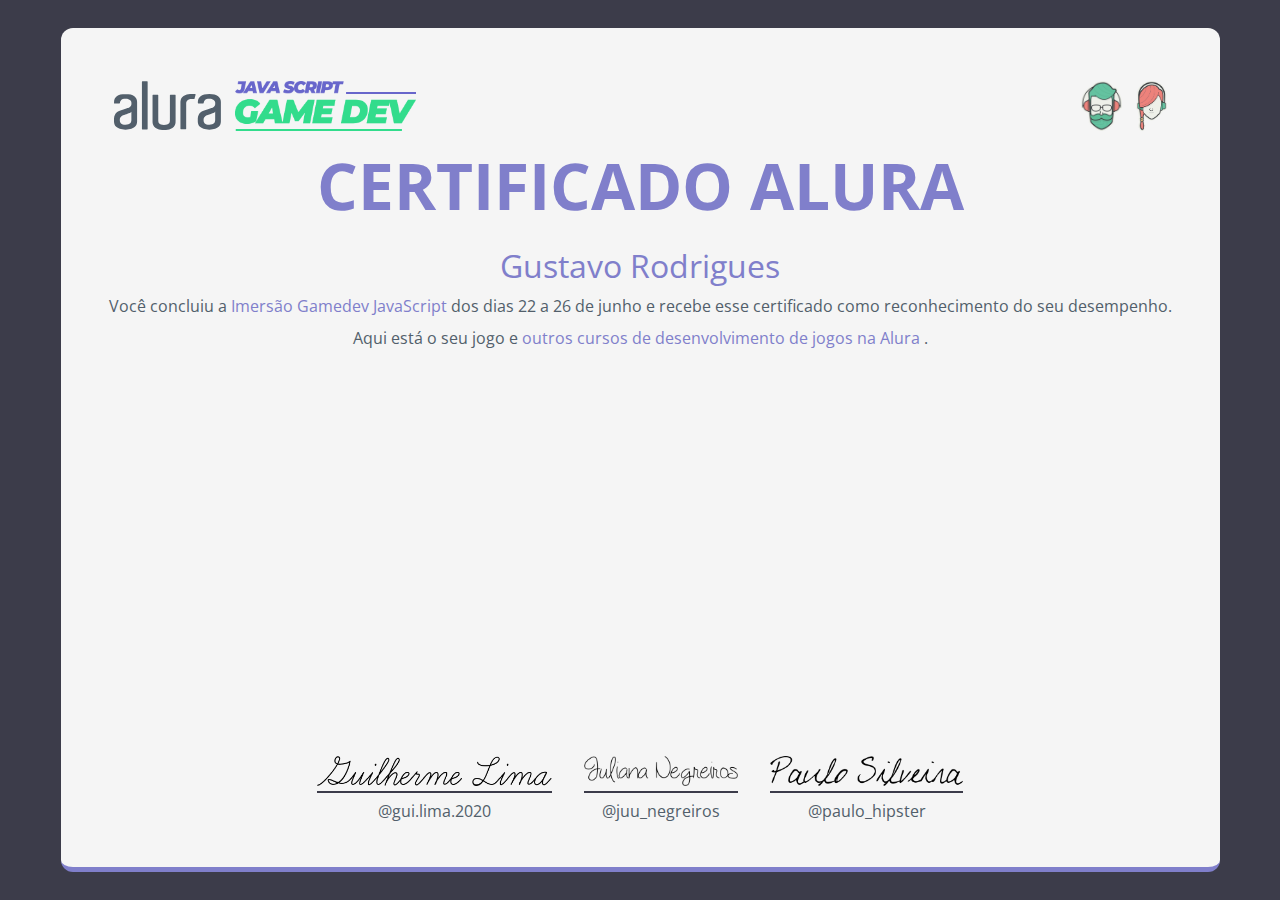
<file: Certificado-Alura/index.html>
<!DOCTYPE html>
<html lang="en" dir="ltr">
  <head>
    <meta charset="utf-8">
    <title>Certificado Imersão Gamedev Javascript</title>
    <link rel="stylesheet" href="./reset.css">
    <link rel="stylesheet" href="./index.css">
  </head>
  <body>
    <div class="container">
      <header>
        <div class="logos">
          <div class="logo-container">
              <a href="https://www.alura.com.br/">
              <img src="./assets/logo-alura.svg" class="logo" alt="">
            </a>
            <a href="https://www.alura.com.br/imersao-gamedev-javascript">
              <img src="./assets/gamedev-logo.png" class="logo" alt="">
            </a>
          </div>
          <div class="logo-container">
            <img src="./assets/gamedev-logo-hipster-1.png" class="logo" alt="">
            <img src="./assets/gamedev-logo-hipster-2.png" class="logo" alt="">
          </div>
        </div>

        <h1 class="titulo">Certificado Alura</h1>
      </header>

      <section class="conclusao">
        <h2 class="aluno">Gustavo Rodrigues</h2>

        <p class="conclusao-texto">
          Você concluiu a
          <a href="https://www.alura.com.br/imersao-gamedev-javascript" class="conclusao-link">
            Imersão Gamedev JavaScript
          </a>
          dos dias 22 a 26 de junho e recebe esse certificado como reconhecimento do seu desempenho.
        </p>

        <p class="conclusao-texto">
          Aqui está o seu jogo e
          <a href="https://www.alura.com.br/cursos-online-programacao/jogos" class="conclusao-link">
            outros cursos de desenvolvimento de jogos na Alura
          </a>.
        </p>
        <iframe src="https://editor.p5js.org/Gustavo_sr/embed/fw-weDvoK">></iframe>
      </section>

      <footer class="assinaturas">
        <div class="assinatura-container">
          <img class="assinatura" src="./assets/assinatura-gui.png" alt="Guilherme Lima">

          <a href="https://www.instagram.com/gui.lima.2020" class="assinatura-nome">@gui.lima.2020</a>
        </div>

        <div class="assinatura-container">
          <img class="assinatura" src="./assets/assinatura-ju.png" alt="Juliana Negreiros">

          <a href="https://www.instagram.com/juu_negreiros" class="assinatura-nome">@juu_negreiros</a>
        </div>

        <div class="assinatura-container">
          <img class="assinatura" src="./assets/assinatura-paulo.png" alt="Paulo Silveira">

          <a href="https://www.instagram.com/paulo_hipster" class="assinatura-nome">@paulo_hipster</a>
        </div>
      </footer>
    </div>
  </body>
</html>
</file>
<file: Certificado-Alura/index.css>
@import url('https://fonts.googleapis.com/css2?family=Open+Sans:wght@300;400;700&display=swap');

:root {
  --blue: #807FCB;
  --black: #000;
  --gray: #525f6b;
  --dark-gray: #3c3c4a;
  --white: #f5f5f5;

  --bg-color: var(--dark-gray);
}

body {
  align-items: center;
  background-color: var(--bg-color);
  box-sizing: border-box;
  color: var(--gray);
  display: flex;
  font-family: 'Open Sans', sans-serif;
  min-height: 100vh;
  justify-content: center;
  width: 100vw;
}

.container {
  background-color: var(--white);
  border-bottom: 5px solid var(--blue);
  border-radius: .75rem;
  padding: 2rem;
  margin: 1rem;
  text-align: center;
}

.logos {
  display: flex;
  justify-content: space-between;
}

.logo-container {
  padding: 1rem;
}

.logo {
  margin: 5px;
  height: 50px;
  width: auto;
}

.titulo {
  font-weight: bold;
  color: var(--blue);
  font-size: 4rem;
  text-transform: uppercase;

}

.conclusao {
  margin: 2rem 1rem;
}

.aluno {
    color: var(--blue);
    font-size: 2rem;
    font-weight: light;
    margin-bottom: 1rem;
}

.conclusao-texto {
  margin-bottom: 1rem;
}

.conclusao-link {
  color: var(--blue);
}

iframe {
  min-width: 80%;
  min-height: 40vh;

}
.assinaturas {
  display: flex;
  align-items: center;
  justify-content: center;
  margin: 1rem;
}

.assinatura-container {
    display: flex;
    flex-direction: column;
    margin-left: 1rem;
    margin-right: 1rem;
}

.assinatura {
  border-bottom: 2px solid var(--dark-gray);
  margin-bottom: 10px;
  max-height: 30px;
  padding-bottom: 5px;
}

.assinatura-nome {
  text-decoration: none;
  color: inherit;
}
</file>
